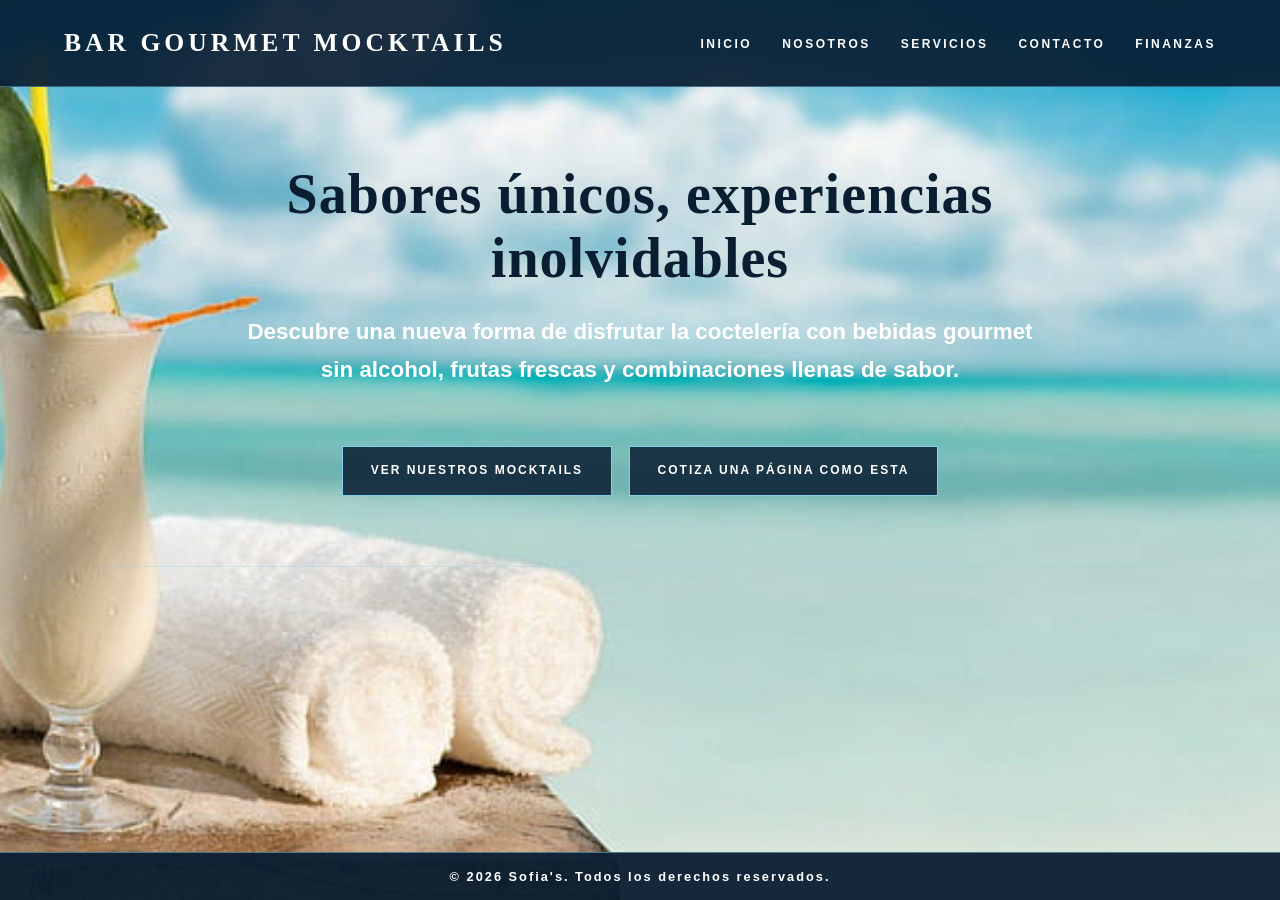
<file: index.html>
<!DOCTYPE html>
<html lang="es">

<head>
  <meta charset="UTF-8">
  <meta name="viewport" content="width=device-width, initial-scale=1.0">

  <title>Bar Gourmet Mocktails</title>

  <meta name="author" content="Isabella Bastidas">

  <meta
    name="description"
    content="Bar Gourmet Mocktails, bebidas gourmet sin alcohol."
  >

  <meta
    name="keywords"
    content="mocktails chile, tragos sin alcohol, bebidas gourmet, coctelería sin alcohol"
  >

  <link rel="stylesheet" href="css/styles.css">
</head>

<body>

  <header>

    <div id="barra-estado"></div>

    <h1>Bar Gourmet Mocktails</h1>

    <nav>
      <ul>
        <li><a href="index.html">Inicio</a></li>
        <li><a href="nosotros.html">Nosotros</a></li>
        <li><a href="servicios.html">Servicios</a></li>
        <li><a href="contacto.html">Contacto</a></li>
        <li><a href="finanzas.html">Finanzas</a></li>
      </ul>
    </nav>

  </header>


  <main>

    <section
      class="hero"
      style="
        text-align:center;
        padding:35px 20px 70px 20px;
      "
    >

      <h2
        style="
          color:#0a1e32;
          font-size:3.5rem;
          line-height:1.15;
          font-weight:800;
          max-width:950px;
          margin:0 auto 22px auto;
          text-align:center;
        "
      >
        Sabores únicos, experiencias inolvidables
      </h2>


      <p
        style="
          color:white;
          font-size:1.4rem;
          font-weight:700;
          line-height:1.7;
          max-width:800px;
          margin:0 auto 32px auto;
          text-align:center;
        "
      >
        Descubre una nueva forma de disfrutar la coctelería
        con bebidas gourmet sin alcohol, frutas frescas
        y combinaciones llenas de sabor.
      </p>


      <a
        href="servicios.html"
        class="btn-cta"
      >
        Ver nuestros Mocktails
      </a>

      <a
        href="finanzas.html"
        class="btn-cta"
        style="margin-left:12px;"
      >
        Cotiza una página como esta
      </a>

    </section>

  </main>


  <footer>

    <p>
      &copy; 2026 Sofia's.
      Todos los derechos reservados.
    </p>

  </footer>


  <script src="js/scripts.js"></script>

</body>

</html>
</file>
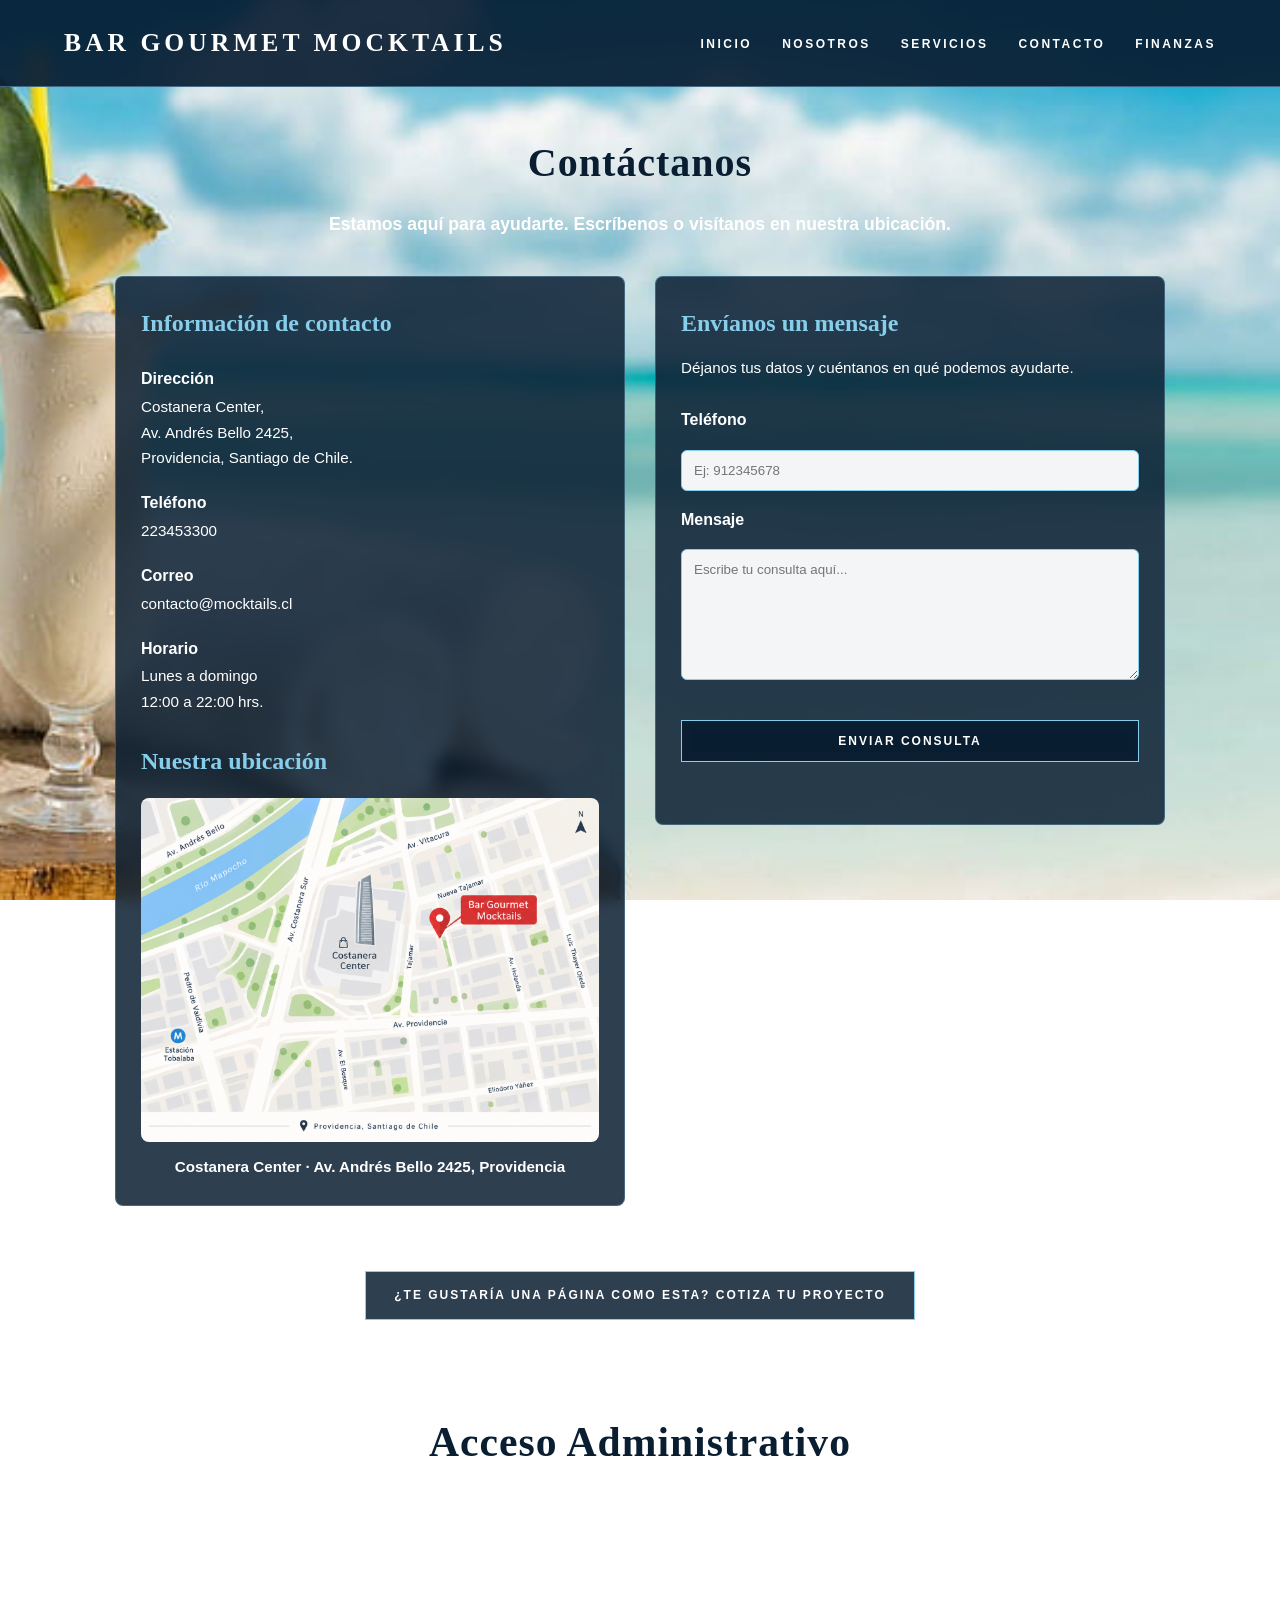
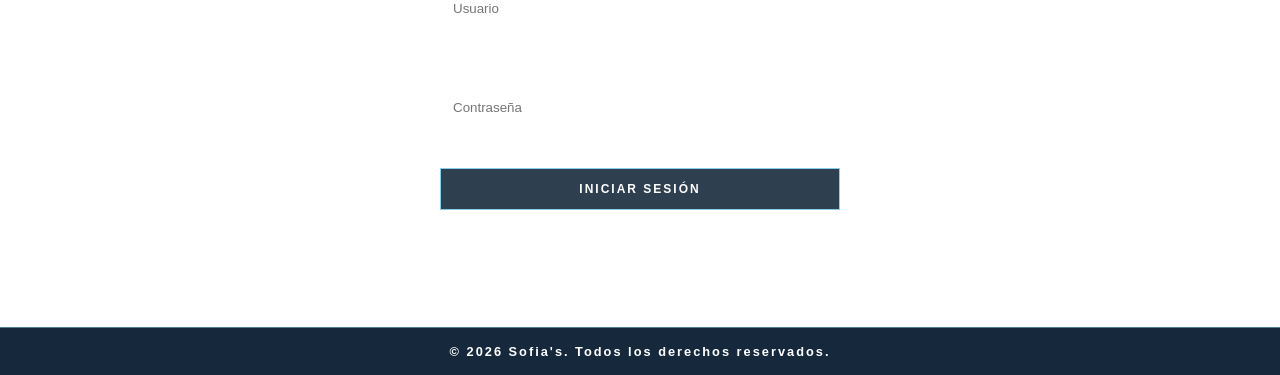
<file: contacto.html>
<!DOCTYPE html>
<html lang="es">

<head>
  <meta charset="UTF-8">
  <meta name="viewport" content="width=device-width, initial-scale=1.0">

  <title>Contacto - Bar Gourmet Mocktails</title>

  <meta name="author" content="Isabella Bastidas">

  <meta
    name="description"
    content="Contacto y acceso administrativo de Bar Gourmet Mocktails."
  >

  <meta
    name="keywords"
    content="contacto mocktails santiago, bar gourmet mocktails, mocktails providencia, coctelería sin alcohol"
  >

  <link rel="stylesheet" href="css/styles.css">
</head>

<body>

  <header>

    <div id="barra-estado"></div>

    <h1>Bar Gourmet Mocktails</h1>

    <nav>
      <ul>
        <li><a href="index.html">Inicio</a></li>
        <li><a href="nosotros.html">Nosotros</a></li>
        <li><a href="servicios.html">Servicios</a></li>
        <li><a href="contacto.html">Contacto</a></li>
        <li><a href="finanzas.html">Finanzas</a></li>
      </ul>
    </nav>

  </header>


  <main>


    <section id="seccion-contacto">

      <h2
        style="
          text-align:center;
          color:white;
          font-size:2.5rem;
          margin-bottom:10px;
        "
      >
        Contáctanos
      </h2>


      <p
        style="
          text-align:center;
          color:white;
          font-weight:600;
          font-size:1.1rem;
          max-width:700px;
          margin:0 auto 35px auto;
        "
      >
        Estamos aquí para ayudarte.
        Escríbenos o visítanos en nuestra ubicación.
      </p>


      <div
        style="
          display:grid;
          grid-template-columns:repeat(auto-fit, minmax(320px, 1fr));
          gap:30px;
          max-width:1050px;
          margin:0 auto;
          align-items:start;
        "
      >


        <article
          class="tarjeta"
          style="padding:25px;"
        >

          <h3
            style="
              color:#87CEEB;
              margin-bottom:20px;
            "
          >
            Información de contacto
          </h3>


          <div style="margin-bottom:18px;">
            <strong>Dirección</strong>

            <p>
              Costanera Center,<br>
              Av. Andrés Bello 2425,<br>
              Providencia, Santiago de Chile.
            </p>
          </div>


          <div style="margin-bottom:18px;">
            <strong>Teléfono</strong>
            <p>223453300</p>
          </div>


          <div style="margin-bottom:18px;">
            <strong>Correo</strong>
            <p>contacto@mocktails.cl</p>
          </div>


          <div style="margin-bottom:25px;">
            <strong>Horario</strong>

            <p>
              Lunes a domingo<br>
              12:00 a 22:00 hrs.
            </p>
          </div>


          <h3
            style="
              color:#87CEEB;
              margin-bottom:15px;
            "
          >
            Nuestra ubicación
          </h3>


          <img
            src="img/mapa-costanera.png"
            alt="Mapa de Bar Gourmet Mocktails"
            style="
              width:100%;
              display:block;
              border-radius:8px;
            "
          >


          <p
            style="
              margin-top:12px;
              text-align:center;
              font-weight:600;
            "
          >
            Costanera Center · Av. Andrés Bello 2425, Providencia
          </p>

        </article>



        <article
          class="tarjeta"
          style="padding:25px;"
        >

          <h3
            style="
              color:#87CEEB;
              margin-bottom:10px;
            "
          >
            Envíanos un mensaje
          </h3>


          <p style="margin-bottom:25px;">
            Déjanos tus datos y cuéntanos
            en qué podemos ayudarte.
          </p>


          <form
            id="contacto-form"
            style="
              display:flex;
              flex-direction:column;
              gap:15px;
            "
          >

            <label for="telefono">
              <strong>Teléfono</strong>
            </label>

            <input
              type="text"
              id="telefono"
              placeholder="Ej: 912345678"
              style="
                padding:12px;
                border-radius:6px;
              "
            >


            <label for="mensaje">
              <strong>Mensaje</strong>
            </label>

            <textarea
              id="mensaje"
              rows="7"
              placeholder="Escribe tu consulta aquí..."
              style="
                padding:12px;
                border-radius:6px;
                resize:vertical;
              "
            ></textarea>


            <button
              type="submit"
              class="btn-cta"
            >
              Enviar Consulta
            </button>


            <div
              id="error-msg"
              style="min-height:22px;"
            ></div>

          </form>

        </article>


      </div>

    </section>


    <section style="text-align:center; margin:10px 0 45px 0;">
      <a href="finanzas.html" class="btn-cta">
        ¿Te gustaría una página como esta? Cotiza tu proyecto
      </a>
    </section>


    <section
      id="seccion-login"
      style="
        margin-top:55px;
        padding-top:20px;
      "
    >

      <div
        style="
          max-width:480px;
          margin:0 auto;
          padding:10px 20px;
        "
      >

        <h2
          style="
            color:white;
            text-align:center;
            margin-bottom:10px;
          "
        >
          Acceso Administrativo
        </h2>


        <p
          style="
            text-align:center;
            margin-bottom:25px;
          "
        >
          Ingresa para revisar y gestionar
          las reservas de los clientes.
        </p>


        <form
          id="login-form"
          style="
            display:flex;
            flex-direction:column;
            gap:15px;
          "
        >

          <label for="user">
            <strong>Usuario</strong>
          </label>

          <input
            type="text"
            id="user"
            placeholder="Usuario"
            style="
              padding:12px;
              border-radius:6px;
            "
          >


          <label for="pass">
            <strong>Contraseña</strong>
          </label>

          <input
            type="password"
            id="pass"
            placeholder="Contraseña"
            style="
              padding:12px;
              border-radius:6px;
            "
          >


          <button
            type="submit"
            class="btn-cta"
          >
            Iniciar Sesión
          </button>


          <div
            id="error-login"
            style="min-height:22px;"
          ></div>

        </form>

      </div>

    </section>


    <section
      id="panel-admin"
      style="
        display:none;
        max-width:1200px;
        margin:40px auto;
      "
    ></section>


  </main>


  <footer>
    <p>&copy; 2026 Sofia's. Todos los derechos reservados.</p>
  </footer>


  <script src="js/scripts.js"></script>

</body>
</html>
</file>
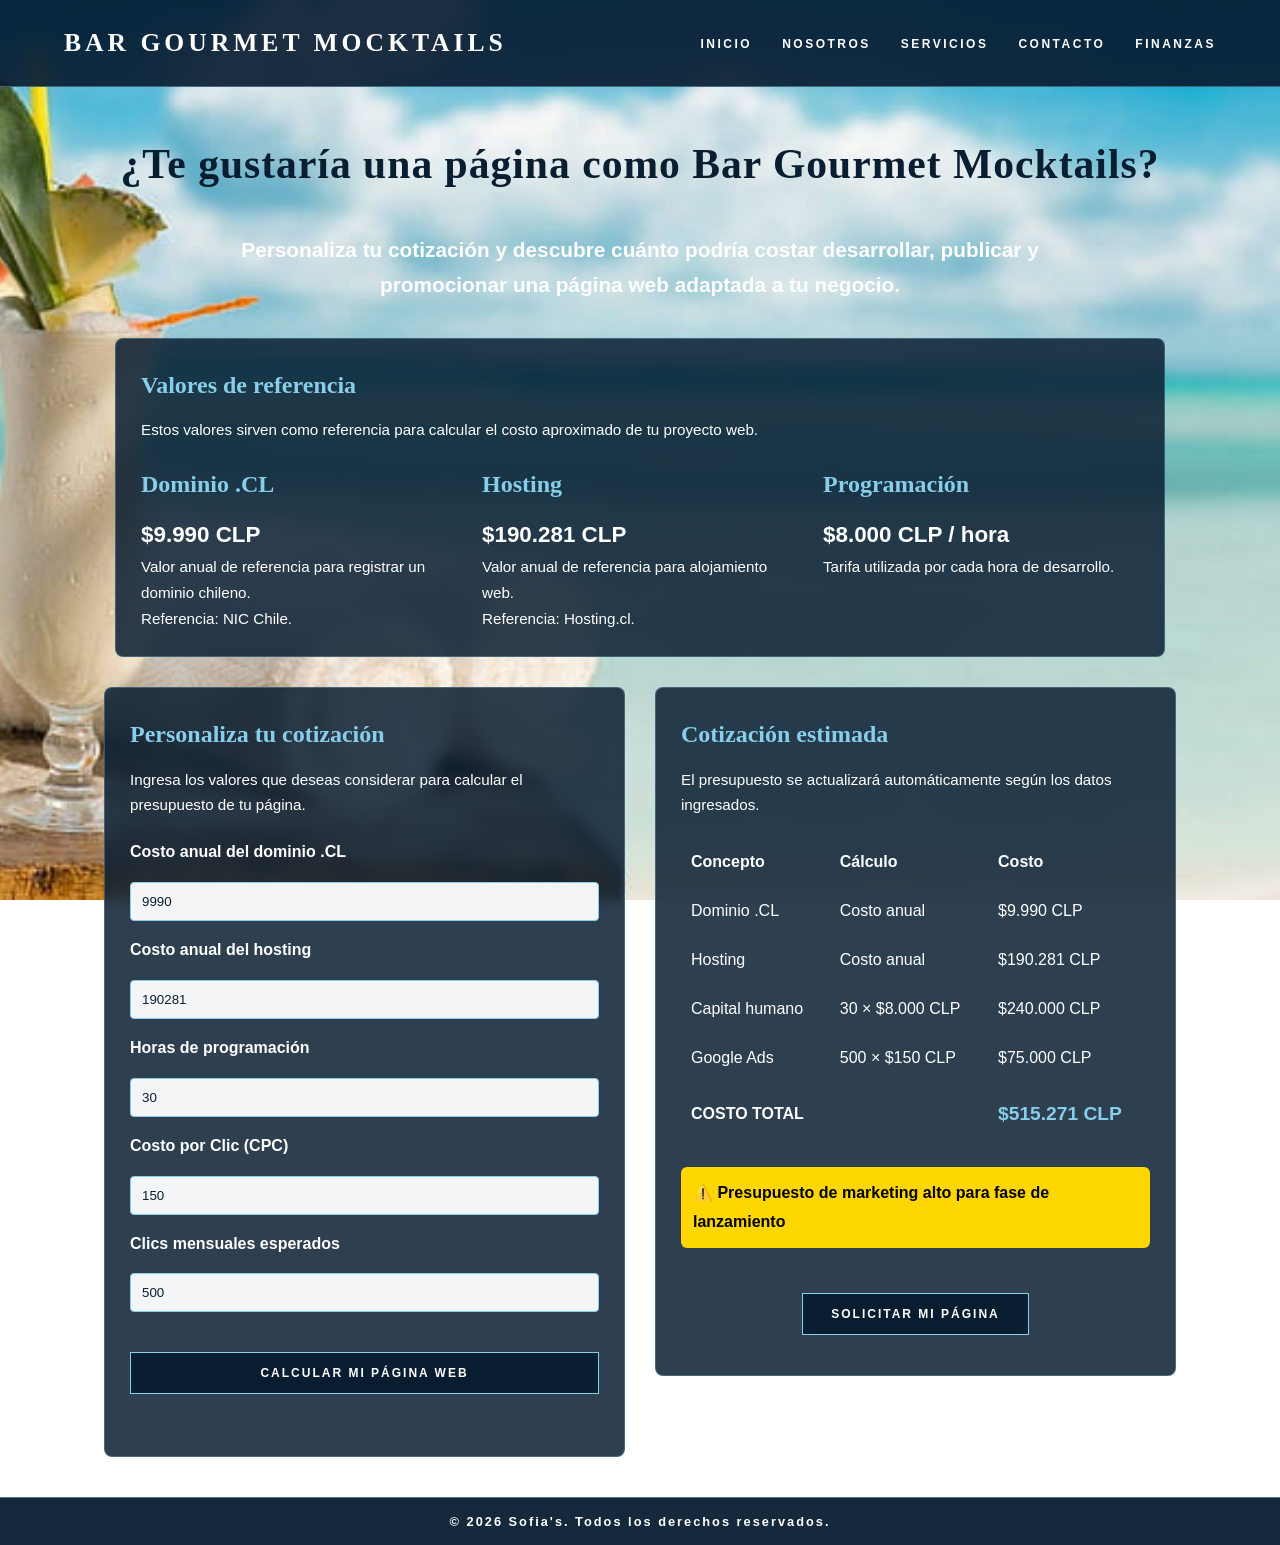
<file: finanzas.html>
<!DOCTYPE html>
<html lang="es">

<head>
  <meta charset="UTF-8">
  <meta name="viewport" content="width=device-width, initial-scale=1.0">

  <title>Finanzas - Bar Gourmet Mocktails</title>

  <meta name="author" content="Isabella Bastidas">

  <meta
    name="description"
    content="Cotiza una página web como Bar Gourmet Mocktails y calcula dominio, hosting, programación y Google Ads."
  >

  <meta
    name="keywords"
    content="página web, desarrollo web, dominio, hosting, Google Ads, mocktails chile"
  >

  <link rel="stylesheet" href="css/styles.css">
</head>

<body>

  <header>

    <div id="barra-estado"></div>

    <h1>Bar Gourmet Mocktails</h1>

    <nav>
      <ul>
        <li><a href="index.html">Inicio</a></li>
        <li><a href="nosotros.html">Nosotros</a></li>
        <li><a href="servicios.html">Servicios</a></li>
        <li><a href="contacto.html">Contacto</a></li>
        <li><a href="finanzas.html">Finanzas</a></li>
      </ul>
    </nav>

  </header>


  <main>

    <section>

      <h2>
        ¿Te gustaría una página como Bar Gourmet Mocktails?
      </h2>

      <p
        style="
          max-width:850px;
          margin:0 auto 35px auto;
          text-align:center;
          font-size:1.3rem;
          font-weight:700;
          line-height:1.7;
          color:white;
        "
      >
        Personaliza tu cotización y descubre cuánto podría costar
        desarrollar, publicar y promocionar una página web
        adaptada a tu negocio.
      </p>


      <article
        class="tarjeta"
        style="
          max-width:1050px;
          margin:0 auto 30px auto;
        "
      >

        <h3>
          Valores de referencia
        </h3>

        <p style="margin-bottom:20px;">
          Estos valores sirven como referencia para calcular
          el costo aproximado de tu proyecto web.
        </p>


        <div
          style="
            display:grid;
            grid-template-columns:repeat(auto-fit, minmax(200px, 1fr));
            gap:25px;
          "
        >

          <div>

            <h3>
              Dominio .CL
            </h3>

            <p
              style="
                font-size:1.4rem;
                font-weight:bold;
              "
            >
              $9.990 CLP
            </p>

            <p>
              Valor anual de referencia
              para registrar un dominio chileno.
            </p>

            <p>
              Referencia: NIC Chile.
            </p>

          </div>


          <div>

            <h3>
              Hosting
            </h3>

            <p
              style="
                font-size:1.4rem;
                font-weight:bold;
              "
            >
              $190.281 CLP
            </p>

            <p>
              Valor anual de referencia
              para alojamiento web.
            </p>

            <p>
              Referencia: Hosting.cl.
            </p>

          </div>


          <div>

            <h3>
              Programación
            </h3>

            <p
              style="
                font-size:1.4rem;
                font-weight:bold;
              "
            >
              $8.000 CLP / hora
            </p>

            <p>
              Tarifa utilizada por
              cada hora de desarrollo.
            </p>

          </div>

        </div>

      </article>


      <div
        style="
          display:grid;
          grid-template-columns:repeat(auto-fit, minmax(320px, 1fr));
          gap:30px;
          max-width:1100px;
          margin:0 auto;
          align-items:start;
        "
      >


        <article class="tarjeta">

          <h3>
            Personaliza tu cotización
          </h3>

          <p style="margin-bottom:20px;">
            Ingresa los valores que deseas considerar
            para calcular el presupuesto de tu página.
          </p>


          <form
            id="calc-form"
            style="
              display:flex;
              flex-direction:column;
              gap:15px;
            "
          >


            <label for="dominio">
              <strong>
                Costo anual del dominio .CL
              </strong>
            </label>

            <input
              type="number"
              id="dominio"
              value="9990"
              min="1"
            >


            <label for="hosting">
              <strong>
                Costo anual del hosting
              </strong>
            </label>

            <input
              type="number"
              id="hosting"
              value="190281"
              min="1"
            >


            <label for="horas">
              <strong>
                Horas de programación
              </strong>
            </label>

            <input
              type="number"
              id="horas"
              value="30"
              min="1"
            >


            <label for="cpc">
              <strong>
                Costo por Clic (CPC)
              </strong>
            </label>

            <input
              type="number"
              id="cpc"
              value="150"
              min="1"
            >


            <label for="clics">
              <strong>
                Clics mensuales esperados
              </strong>
            </label>

            <input
              type="number"
              id="clics"
              value="500"
              min="1"
            >


            <button
              type="submit"
              class="btn-cta"
            >
              Calcular mi Página Web
            </button>


            <div
              id="error-finanzas"
              style="min-height:22px;"
            ></div>

          </form>

        </article>


        <article class="tarjeta">

          <h3>
            Cotización estimada
          </h3>

          <p style="margin-bottom:20px;">
            El presupuesto se actualizará automáticamente
            según los datos ingresados.
          </p>


          <div style="overflow-x:auto;">

            <table
              style="
                width:100%;
                border-collapse:collapse;
                text-align:left;
              "
            >

              <thead>

                <tr>

                  <th style="padding:10px;">
                    Concepto
                  </th>

                  <th style="padding:10px;">
                    Cálculo
                  </th>

                  <th style="padding:10px;">
                    Costo
                  </th>

                </tr>

              </thead>


              <tbody>

                <tr>

                  <td style="padding:10px;">
                    Dominio .CL
                  </td>

                  <td style="padding:10px;">
                    Costo anual
                  </td>

                  <td
                    id="cot-dominio"
                    style="padding:10px;"
                  >
                    $9.990 CLP
                  </td>

                </tr>


                <tr>

                  <td style="padding:10px;">
                    Hosting
                  </td>

                  <td style="padding:10px;">
                    Costo anual
                  </td>

                  <td
                    id="cot-hosting"
                    style="padding:10px;"
                  >
                    $190.281 CLP
                  </td>

                </tr>


                <tr>

                  <td style="padding:10px;">
                    Capital humano
                  </td>

                  <td
                    id="calculo-programacion"
                    style="padding:10px;"
                  >
                    30 × $8.000
                  </td>

                  <td
                    id="cot-programacion"
                    style="padding:10px;"
                  >
                    $240.000 CLP
                  </td>

                </tr>


                <tr>

                  <td style="padding:10px;">
                    Google Ads
                  </td>

                  <td
                    id="calculo-ads"
                    style="padding:10px;"
                  >
                    500 × $150
                  </td>

                  <td
                    id="cot-ads"
                    style="padding:10px;"
                  >
                    $75.000 CLP
                  </td>

                </tr>

              </tbody>


              <tfoot>

                <tr>

                  <td
                    colspan="2"
                    style="
                      padding:15px 10px;
                      font-weight:bold;
                    "
                  >
                    COSTO TOTAL
                  </td>

                  <td
                    id="total-proyecto"
                    style="
                      padding:15px 10px;
                      color:#87CEEB;
                      font-size:1.2rem;
                      font-weight:bold;
                    "
                  >
                    $515.271 CLP
                  </td>

                </tr>

              </tfoot>

            </table>

          </div>


          <div
            id="advertencia-ads"
            style="margin-top:20px;"
          ></div>


          <div
            style="
              text-align:center;
              margin-top:20px;
            "
          >

            <button
              type="button"
              id="btn-adquirir-campana"
              class="btn-cta"
            >
              Solicitar mi Página
            </button>


            <div
              id="mensaje-campana"
              style="
                margin-top:15px;
                font-weight:bold;
              "
            ></div>

          </div>

        </article>

      </div>

    </section>

  </main>


  <footer>

    <p>
      &copy; 2026 Sofia's.
      Todos los derechos reservados.
    </p>

  </footer>


  <script src="js/scripts.js"></script>

</body>

</html>
</file>
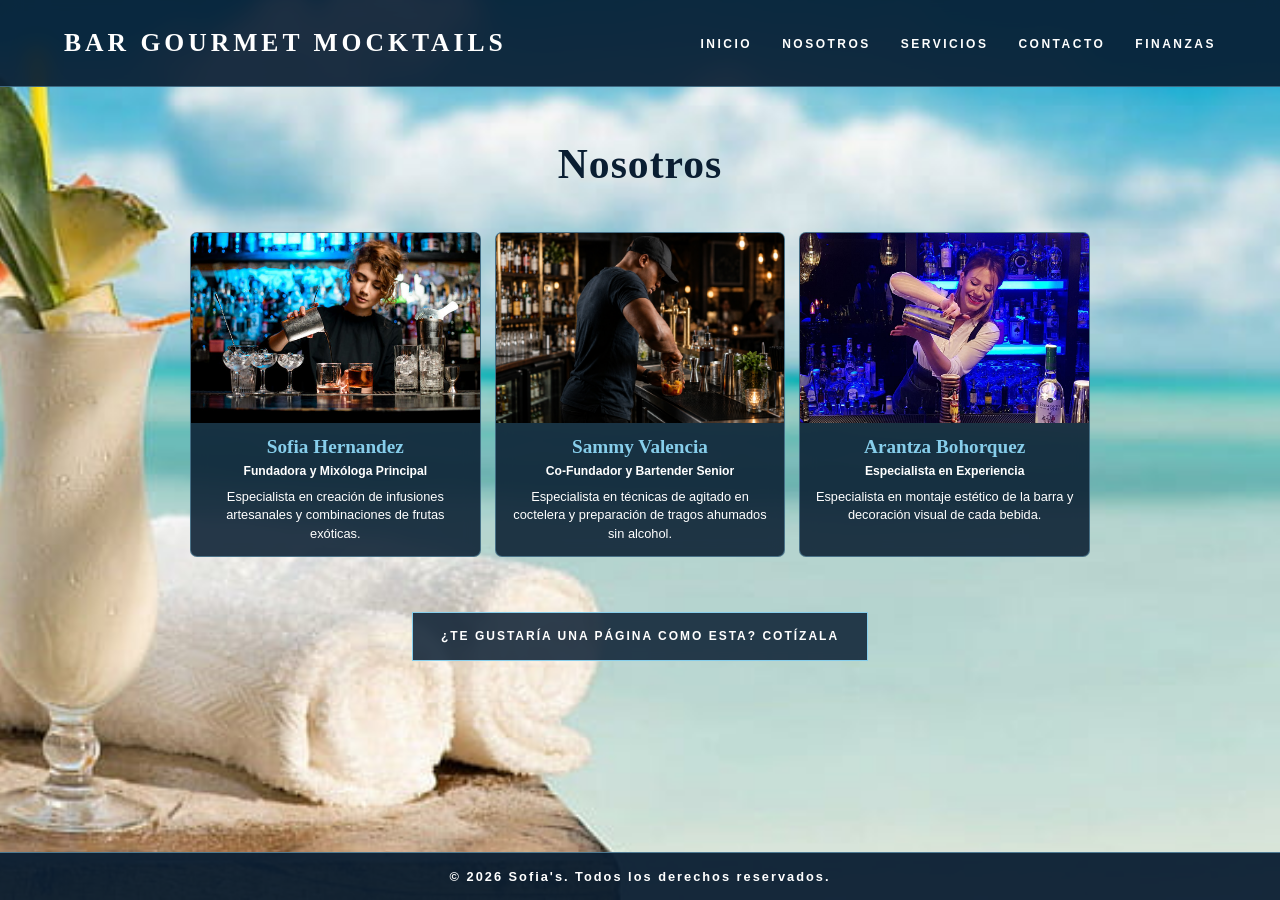
<file: nosotros.html>
<!DOCTYPE html>
<html lang="es">

<head>

  <meta charset="UTF-8">

  <meta
    name="viewport"
    content="width=device-width, initial-scale=1.0"
  >

  <title>Nosotros - Bar Gourmet Mocktails</title>

  <meta
    name="author"
    content="Isabella Bastidas"
  >

  <meta
    name="description"
    content="Conoce al equipo de Bar Gourmet Mocktails."
  >

  <meta
    name="keywords"
    content="equipo mocktails chile, bar gourmet mocktails, coctelería sin alcohol, bebidas gourmet"
  >

  <link
    rel="stylesheet"
    href="css/styles.css"
  >

</head>


<body>


  <header>

    <div id="barra-estado"></div>

    <h1>Bar Gourmet Mocktails</h1>


    <nav>

      <ul>

        <li>
          <a href="index.html">
            Inicio
          </a>
        </li>

        <li>
          <a href="nosotros.html">
            Nosotros
          </a>
        </li>

        <li>
          <a href="servicios.html">
            Servicios
          </a>
        </li>

        <li>
          <a href="contacto.html">
            Contacto
          </a>
        </li>

        <li>
          <a href="finanzas.html">
            Finanzas
          </a>
        </li>

      </ul>

    </nav>

  </header>



  <main>


    <section>

      <h2>
        Nosotros
      </h2>


      <!--
        Todo el contenido del equipo
        se genera desde JavaScript.
      -->

      <div id="equipo-container"></div>

      <div style="text-align:center; margin-top:30px;">
        <a href="finanzas.html" class="btn-cta">
          ¿Te gustaría una página como esta? Cotízala
        </a>
      </div>

    </section>


  </main>



  <footer>

    <p>
      &copy; 2026 Sofia's.
      Todos los derechos reservados.
    </p>

  </footer>


  <script src="js/scripts.js"></script>


</body>

</html>
</file>
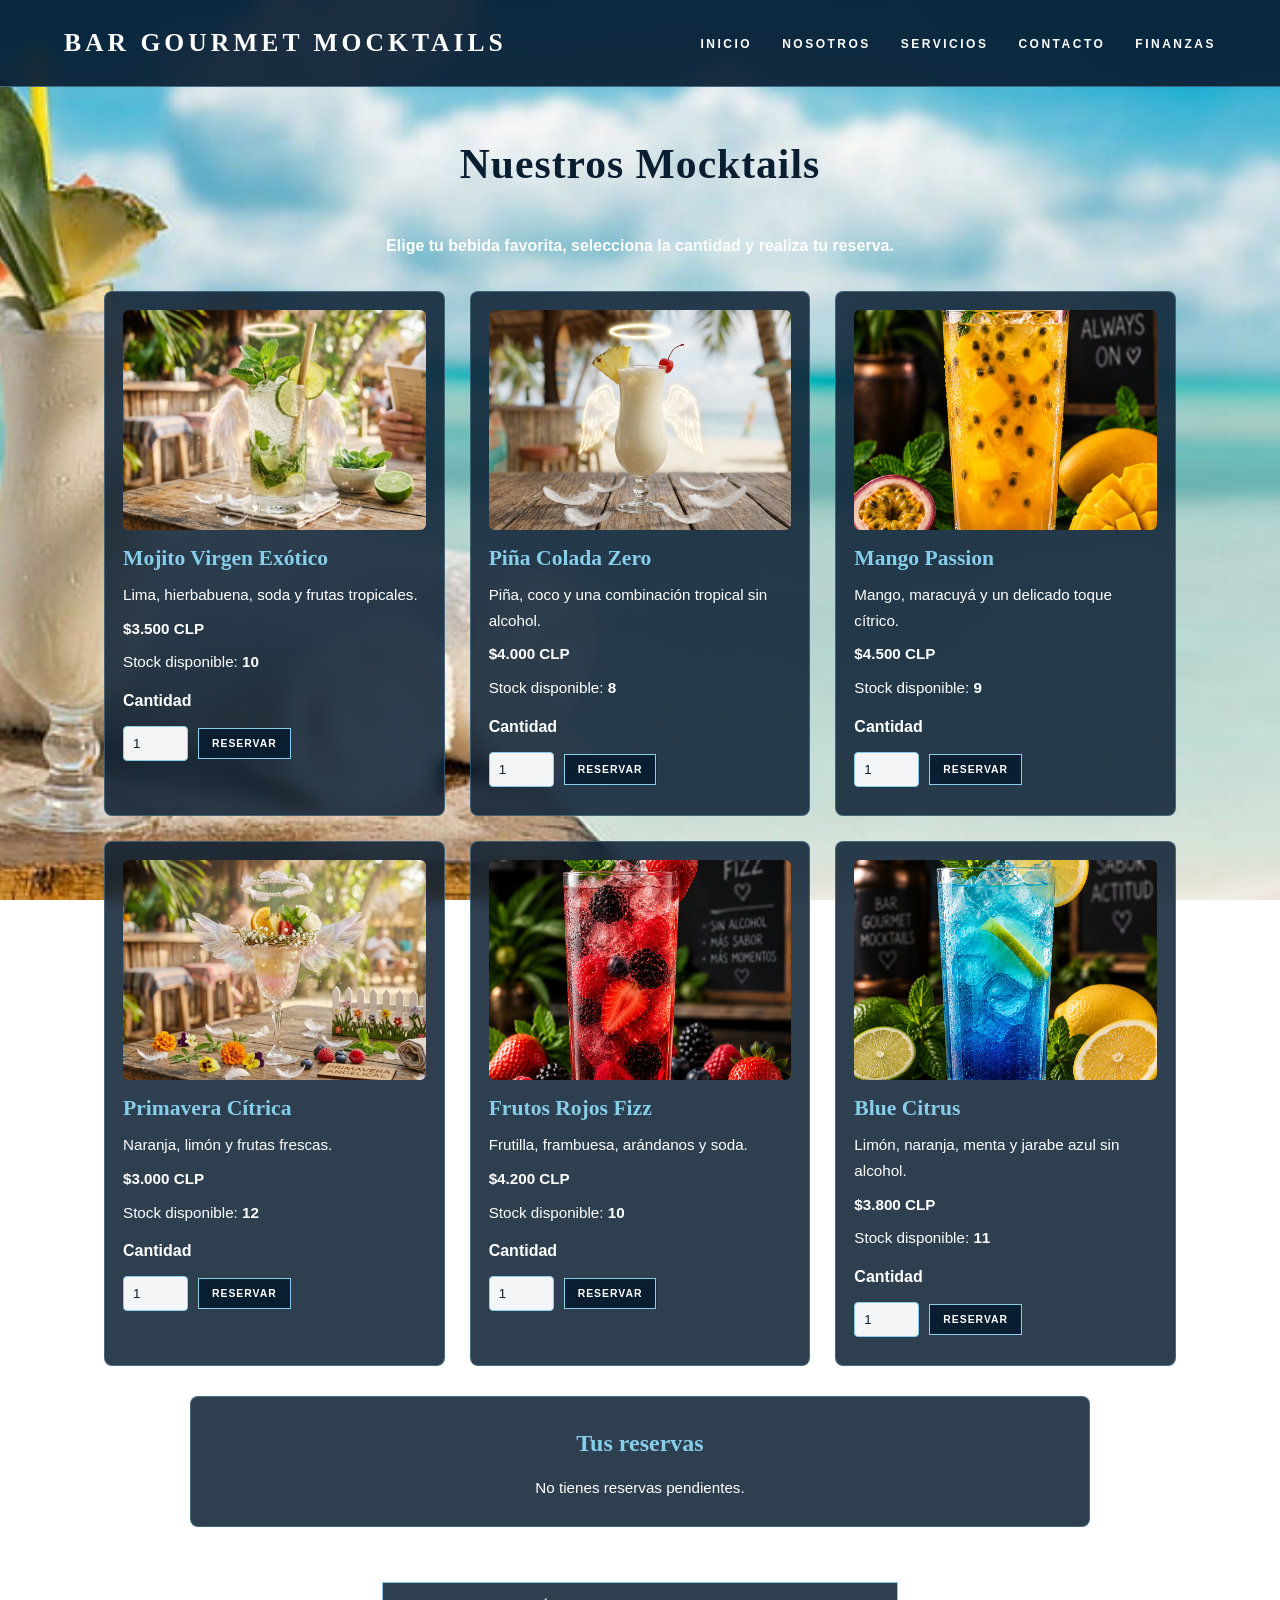
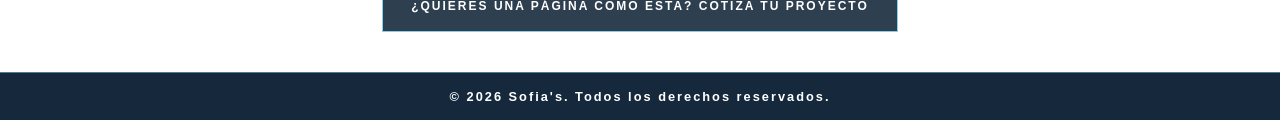
<file: servicios.html>
<!DOCTYPE html>
<html lang="es">

<head>

  <meta charset="UTF-8">

  <meta
    name="viewport"
    content="width=device-width, initial-scale=1.0"
  >

  <title>Servicios - Bar Gourmet Mocktails</title>

  <meta
    name="author"
    content="Isabella Bastidas"
  >

  <meta
    name="description"
    content="Catálogo de mocktails gourmet sin alcohol."
  >

  <meta
    name="keywords"
    content="mocktails chile, carta mocktails, bebidas sin alcohol, reservas mocktails santiago"
  >

  <link
    rel="stylesheet"
    href="css/styles.css"
  >

</head>


<body>


  <header>

    <div id="barra-estado"></div>

    <h1>Bar Gourmet Mocktails</h1>

    <nav>

      <ul>

        <li><a href="index.html">Inicio</a></li>
        <li><a href="nosotros.html">Nosotros</a></li>
        <li><a href="servicios.html">Servicios</a></li>
        <li><a href="contacto.html">Contacto</a></li>
        <li><a href="finanzas.html">Finanzas</a></li>

      </ul>

    </nav>

  </header>


  <main>


    <section>


      <h2>
        Nuestros Mocktails
      </h2>


      <p
        style="
          text-align:center;
          margin-bottom:30px;
          font-weight:600;
        "
      >
        Elige tu bebida favorita,
        selecciona la cantidad y realiza tu reserva.
      </p>


      <div id="catalogo-container"></div>


      <div
        id="resumen-reservas"
        style="
          max-width:900px;
          margin:30px auto;
          text-align:center;
        "
      ></div>


      <div style="text-align:center; margin-top:30px;">
        <a href="finanzas.html" class="btn-cta">
          ¿Quieres una página como esta? Cotiza tu proyecto
        </a>
      </div>


    </section>


  </main>


  <footer>
    <p>&copy; 2026 Sofia's. Todos los derechos reservados.</p>
  </footer>


  <script src="js/scripts.js"></script>

</body>

</html>
</file>
<file: css/styles.css>
/* =========================
   GENERAL
========================= */

* {
  box-sizing: border-box;
  margin: 0;
  padding: 0;
}

html {
  width: 100%;
  overflow-y: scroll;
}

body {
  width: 100%;
  min-height: 100vh;

  display: flex;
  flex-direction: column;

  font-family: "Montserrat", sans-serif;

  color: #ffffff;

  line-height: 1.8;

  background:
    url("../img/hot-exotic-cocktails-wallpaper-preview.jpg")
    no-repeat
    center
    center
    fixed;

  background-size: cover;

  -webkit-font-smoothing:
    antialiased;
}


/* =========================
   HEADER
========================= */

header {
  width: 100%;

  padding: 20px 5%;

  display: flex;
  justify-content: space-between;
  align-items: center;

  background-color:
    rgba(10, 30, 50, 0.92);

  backdrop-filter:
    blur(10px);

  border-bottom:
    1px solid
    rgba(135, 206, 235, 0.4);

  position: relative;
}


/* =========================
   BARRA DE ESTADO
========================= */

#barra-estado {
  position: fixed;

  top: 85px;
  right: 20px;

  z-index: 1000;

  padding: 8px 15px;

  background-color:
    rgba(10, 30, 50, 0.95);

  border-radius: 6px;

  font-size: 0.8rem;

  backdrop-filter:
    blur(8px);
}

#barra-estado:empty {
  display: none;
}


/* =========================
   TÍTULO PRINCIPAL
========================= */

h1 {
  margin: 0;

  color: #ffffff;

  font-family:
    "Playfair Display",
    serif;

  font-size: 1.6rem;
  font-weight: 700;

  letter-spacing: 4px;

  text-transform: uppercase;

  text-align: left;

  white-space: nowrap;
}


/* =========================
   NAVEGACIÓN
========================= */

nav {
  display: flex;

  justify-content: flex-end;
}

nav ul {
  margin: 0;
  padding: 0;

  display: flex;
  align-items: center;

  gap: 30px;

  list-style: none;
}

nav ul li a {
  color: #ffffff;

  text-decoration: none;

  font-size: 0.75rem;
  font-weight: 600;

  text-transform: uppercase;

  letter-spacing: 2.5px;

  white-space: nowrap;

  transition:
    color 0.3s ease;
}

nav ul li a:hover {
  color: #87CEEB;
}


/* =========================
   CONTENIDO
========================= */

main {
  width: 100%;
  max-width: 1200px;

  margin: 40px auto 0 auto;

  padding: 0 5%;

  flex: 1;
}

section {
  width: 100%;

  margin-bottom: 40px;

  padding: 0;

  background-color:
    transparent;
}


/* =========================
   TÍTULOS
========================= */

h2 {
  margin-bottom: 30px;

  color: #0a1e32;

  font-family:
    "Playfair Display",
    serif;

  font-size: 2.6rem;
  font-weight: 700;

  letter-spacing: 1px;

  text-align: center;
}


/* =========================
   HERO
========================= */

.hero {
  padding: 55px 0 80px 0;

  text-align: center;

  border-bottom:
    1px solid
    rgba(135, 206, 235, 0.3);
}

.hero h2 {
  color: #0a1e32;

  font-size: 4.5rem;

  font-weight: 700;

  line-height: 1.1;

  margin-bottom: 25px;
}

.hero p {
  max-width: 650px;

  margin: 0 auto;

  color: #ffffff;

  font-size: 1.25rem;

  font-weight: 700;
}


/* =========================
   BOTONES GENERALES
========================= */

.btn-cta {
  display: inline-block;

  margin-top: 25px;

  padding: 13px 28px;

  background-color:
    rgba(10, 30, 50, 0.85);

  color: #ffffff;

  border:
    1px solid #87CEEB;

  text-decoration: none;

  font-family: inherit;

  font-size: 0.75rem;

  font-weight: 600;

  letter-spacing: 2px;

  text-transform: uppercase;

  cursor: pointer;

  backdrop-filter:
    blur(4px);

  transition:
    background-color 0.3s ease,
    color 0.3s ease;
}

.btn-cta:hover {
  background-color:
    #87CEEB;

  color: #0a1e32;
}


/* =========================
   TARJETAS
========================= */

.tarjeta {
  padding: 25px;

  background-color:
    rgba(10, 30, 50, 0.85);

  border:
    1px solid
    rgba(135, 206, 235, 0.3);

  border-radius: 8px;

  backdrop-filter:
    blur(8px);
}

.tarjeta:hover {
  border-color:
    rgba(135, 206, 235, 0.5);
}

.tarjeta h3 {
  margin-bottom: 10px;

  color: #87CEEB;

  font-family:
    "Playfair Display",
    serif;

  font-size: 1.5rem;

  font-weight: 600;
}

.tarjeta p {
  color: #ffffff;

  font-size: 0.95rem;

  line-height: 1.7;
}


/* =========================
   NOSOTROS
========================= */

#equipo-container {
  width: 100%;
  max-width: 900px;

  margin:
    0 auto 30px auto;

  display: grid;

  grid-template-columns:
    repeat(3, 1fr);

  gap: 14px;

  align-items: stretch;
}

.integrante-card {
  width: 100%;

  padding: 0;

  display: flex;

  flex-direction: column;

  overflow: hidden;

  background-color:
    rgba(10, 30, 50, 0.88);

  border:
    1px solid
    rgba(135, 206, 235, 0.4);

  border-radius: 7px;
}

.integrante-foto {
  width: 100%;

  height: 190px;

  display: block;

  object-fit: cover;

  margin: 0;
}

.integrante-info {
  padding: 12px 14px;

  text-align: center;

  flex: 1;
}

.integrante-info h3 {
  margin-bottom: 3px;

  color: #87CEEB;

  font-family:
    "Playfair Display",
    serif;

  font-size: 1.2rem;

  line-height: 1.3;
}

.integrante-info h4 {
  margin-bottom: 8px;

  color: #ffffff;

  font-size: 0.76rem;

  font-weight: 600;

  line-height: 1.4;
}

.integrante-info p {
  margin: 0;

  color: #ffffff;

  font-size: 0.8rem;

  line-height: 1.45;
}


/* =========================
   SERVICIOS
========================= */

#catalogo-container {
  width: 100%;

  display: grid;

  grid-template-columns:
    repeat(3, minmax(0, 1fr));

  gap: 25px;

  align-items: stretch;
}

#catalogo-container .tarjeta {
  width: 100%;

  padding: 18px;

  display: flex;

  flex-direction: column;

  overflow: hidden;
}


/* =========================
   IMAGEN PRODUCTO
========================= */

.producto-imagen {
  width: 100%;
}

.producto-imagen img {
  width: 100%;

  height: 220px;

  display: block;

  object-fit: cover;

  margin:
    0 0 15px 0;

  border-radius: 6px;
}


/* =========================
   INFORMACIÓN PRODUCTO
========================= */

.producto-info {
  width: 100%;

  display: flex;

  flex-direction: column;

  flex: 1;
}

.producto-info h3 {
  margin-bottom: 10px;

  color: #87CEEB;

  font-family:
    "Playfair Display",
    serif;

  font-size: 1.35rem;

  line-height: 1.25;
}

.producto-info p {
  margin-bottom: 8px;
}

.producto-info label {
  margin-top: 4px;
}

.producto-acciones {
  margin-top: 10px;

  display: flex;

  align-items: center;

  gap: 10px;

  flex-wrap: wrap;
}

.producto-acciones input {
  width: 65px;

  padding: 9px;

  background-color:
    rgba(255, 255, 255, 0.95);

  color: #0a1e32;

  border:
    1px solid #87CEEB;

  border-radius: 4px;
}

.producto-acciones .btn-cta {
  margin-top: 0;

  padding: 9px 13px;

  font-size: 0.65rem;

  letter-spacing: 1px;
}

.mensaje-producto {
  margin-top: 10px;

  font-weight: bold;
}


/* =========================
   RESERVAS DEL CLIENTE
========================= */

#resumen-reservas {
  width: 100%;
  max-width: 900px;

  margin:
    35px auto 0 auto;

  text-align: center;
}

.lista-reservas-cliente {
  width: 100%;

  margin-top: 20px;

  display: flex;

  flex-direction: column;

  gap: 12px;
}

.reserva-cliente {
  width: 100%;

  padding: 15px;

  display: flex;

  justify-content:
    space-between;

  align-items: center;

  gap: 20px;

  text-align: left;

  background-color:
    rgba(255, 255, 255, 0.06);

  border:
    1px solid
    rgba(135, 206, 235, 0.3);

  border-radius: 6px;
}

.reserva-cliente-info {
  flex: 1;
}

.reserva-cliente-info h4 {
  margin-bottom: 5px;

  color: #87CEEB;

  font-size: 1.05rem;
}

.reserva-cliente-info p {
  margin: 2px 0;

  color: #ffffff;
}

.codigo-reserva {
  color:
    #87CEEB !important;

  font-size: 0.82rem !important;
}

.estado-pendiente {
  color:
    #FFD700 !important;

  font-weight: bold;
}

.texto-reservas {
  margin-bottom: 10px;
}

.btn-cancelar-reserva-cliente {
  padding: 10px 15px;

  background-color:
    rgba(10, 30, 50, 0.9);

  color: #ffffff;

  border:
    1px solid #ff4d4d;

  border-radius: 5px;

  font-family: inherit;

  font-size: 0.8rem;

  font-weight: 600;

  cursor: pointer;

  white-space: nowrap;

  transition:
    background-color 0.3s ease,
    color 0.3s ease;
}

.btn-cancelar-reserva-cliente:hover {
  background-color:
    #ff4d4d;

  color: #ffffff;
}


/* =========================
   CONTACTO
========================= */

#seccion-contacto h2,
#seccion-login h2,
#panel-admin h2 {
  color:
    #0a1e32 !important;

  font-family:
    "Playfair Display",
    serif;

  font-weight: 700;

  text-align: center;
}

#contacto-form {
  width: 100%;
  max-width: 500px;

  margin: 0 auto;

  display: flex;

  flex-direction: column;

  gap: 15px;
}

#contacto-form input,
#contacto-form textarea {
  width: 100%;

  padding: 12px;

  color: #0a1e32;

  background-color:
    rgba(255, 255, 255, 0.95);

  border:
    1px solid #87CEEB;

  border-radius: 4px;

  font-family: inherit;
}

#contacto-form textarea {
  resize: vertical;
}


/* =========================
   LOGIN
========================= */

#seccion-login {
  width: 100%;

  margin-top: 45px;

  padding:
    10px 0 30px 0;

  border: none;

  background: transparent;

  box-shadow: none;
}

#login-form {
  width: 100%;
  max-width: 400px;

  margin: 0 auto;

  display: flex;

  flex-direction: column;

  gap: 15px;

  border: none;

  background: transparent;

  box-shadow: none;
}

#login-form input {
  width: 100%;

  padding: 12px;

  color: #0a1e32;

  background-color:
    rgba(255, 255, 255, 0.95);

  border:
    1px solid
    rgba(255, 255, 255, 0.5);

  border-radius: 4px;
}


/* =========================
   PANEL ADMIN
========================= */

#panel-admin {
  width: 100%;
  max-width: 1200px;

  margin: 30px auto;
}

.texto-centro {
  margin-bottom: 25px;

  text-align: center;
}

.acciones-admin {
  margin-top: 25px;

  text-align: center;
}

.resumen-admin {
  margin: 20px 0;

  display: grid;

  grid-template-columns:
    repeat(
      auto-fit,
      minmax(140px, 1fr)
    );

  gap: 15px;
}

.resumen-admin > div {
  padding: 12px;

  text-align: center;

  background-color:
    rgba(255, 255, 255, 0.05);

  border-radius: 5px;
}

.resumen-admin p {
  margin-top: 4px;

  font-size: 1.1rem;

  font-weight: bold;
}

.tabla-responsive {
  width: 100%;

  overflow-x: auto;
}

#panel-admin table {
  width: 100%;

  border-collapse: collapse;
}

#panel-admin th {
  color: #87CEEB;

  border-bottom:
    1px solid
    rgba(135, 206, 235, 0.5);
}

#panel-admin th,
#panel-admin td {
  padding: 10px;

  text-align: left;

  vertical-align: middle;
}

#panel-admin tbody tr {
  border-bottom:
    1px solid
    rgba(255, 255, 255, 0.08);
}

.estado-admin {
  min-width: 130px;
}

.estado-pendiente-admin {
  color: #FFD700;
}

.botones-estado {
  margin-top: 7px;

  display: flex;

  flex-wrap: wrap;

  gap: 5px;
}

.btn-completar,
.btn-cancelar {
  padding: 7px 10px;

  border:
    1px solid #87CEEB;

  background-color:
    rgba(10, 30, 50, 0.9);

  color: #ffffff;

  font-family: inherit;

  font-size: 0.72rem;

  cursor: pointer;

  border-radius: 4px;
}

.btn-completar:hover {
  background-color:
    #87CEEB;

  color: #0a1e32;
}

.btn-cancelar {
  border-color: #ff4d4d;
}

.btn-cancelar:hover {
  background-color:
    #ff4d4d;

  color: #ffffff;
}


/* =========================
   NOTIFICACIÓN RESERVA
========================= */

#notificacion-reserva-cliente {
  position: fixed;

  top: 25px;
  left: 50%;

  transform:
    translateX(-50%);

  width:
    calc(100% - 40px);

  max-width: 680px;

  z-index: 9999;

  animation:
    aparecerNotificacion
    0.4s ease;
}

.notificacion-reserva-contenido {
  padding: 20px;

  display: flex;

  align-items: center;

  gap: 18px;

  background-color:
    rgba(10, 30, 50, 0.98);

  border:
    2px solid #32CD32;

  border-radius: 10px;

  box-shadow:
    0 10px 35px
    rgba(0, 0, 0, 0.35);
}

.notificacion-icono {
  width: 55px;
  height: 55px;

  display: flex;

  justify-content: center;
  align-items: center;

  flex-shrink: 0;

  background-color: #32CD32;

  color: #ffffff;

  border-radius: 50%;

  font-size: 2rem;

  font-weight: bold;
}

.notificacion-texto {
  flex: 1;
}

.notificacion-texto h3 {
  margin-bottom: 5px;

  color: #32CD32;

  font-family:
    "Playfair Display",
    serif;
}

.notificacion-texto p {
  color: #ffffff;
}

.notificacion-codigo {
  margin-top: 4px;

  color:
    #87CEEB !important;

  font-size:
    0.85rem !important;
}

#cerrar-notificacion-reserva {
  padding: 10px 15px;

  background-color:
    transparent;

  color: #ffffff;

  border:
    1px solid #32CD32;

  border-radius: 5px;

  font-family: inherit;

  font-weight: bold;

  cursor: pointer;
}

#cerrar-notificacion-reserva:hover {
  background-color:
    #32CD32;

  color: #0a1e32;
}

@keyframes aparecerNotificacion {

  from {
    opacity: 0;

    transform:
      translate(-50%, -25px);
  }

  to {
    opacity: 1;

    transform:
      translate(-50%, 0);
  }
}


/* =========================
   FINANZAS
========================= */

#calc-form input {
  width: 100%;

  padding: 11px;

  background-color:
    rgba(255, 255, 255, 0.95);

  color: #0a1e32;

  border:
    1px solid #87CEEB;

  border-radius: 4px;
}

#calc-form label {
  color: #ffffff;
}

#resultado-total {
  margin-top: 10px;
}

#advertencia-ads {
  margin-top: 15px;
}

.advertencia-ads {
  padding: 12px;

  border-radius: 6px;
}

.advertencia-ads.alta {
  background-color:
    #FFD700;

  color: #000000;

  font-weight: bold;
}

.advertencia-ads.normal {
  background-color:
    transparent;

  color: #87CEEB;
}


/* =========================
   FOOTER
========================= */

footer {
  width: 100%;

  margin:
    0 !important;

  padding:
    0 !important;

  background-color:
    rgba(10, 30, 50, 0.95);

  border-top:
    1px solid
    rgba(135, 206, 235, 0.5);

  text-align: center;

  color: #ffffff;

  font-size: 0.8rem;

  font-weight: 600;

  letter-spacing: 2px;
}

footer p {
  margin:
    0 !important;

  padding:
    12px 0 !important;
}


/* =========================
   TABLET
========================= */

@media (max-width: 950px) {

  header {
    padding: 15px;

    flex-direction: column;

    align-items: center;

    gap: 15px;
  }

  h1 {
    text-align: center;

    font-size: 1.3rem;

    letter-spacing: 3px;
  }

  nav {
    justify-content: center;
  }

  nav ul {
    justify-content: center;

    flex-wrap: wrap;

    gap: 18px;
  }

  #barra-estado {
    position: static;

    order: 3;

    width: 100%;

    text-align: center;
  }

  #catalogo-container {
    grid-template-columns:
      repeat(2, minmax(0, 1fr));
  }

  #equipo-container {
    max-width: 620px;

    grid-template-columns:
      repeat(2, 1fr);

    gap: 14px;
  }

  .integrante-foto {
    height: 185px;
  }
}


/* =========================
   MÓVIL
========================= */

@media (max-width: 600px) {

  main {
    margin-top: 25px;

    padding: 0 4%;
  }

  h2 {
    font-size: 2rem;
  }

  .hero {
    padding:
      40px 0 60px 0;
  }

  .hero h2 {
    font-size: 2.5rem;
  }

  .hero p {
    font-size: 1rem;
  }

  .btn-cta {
    width: 100%;

    display: block;

    text-align: center;
  }

  #catalogo-container {
    grid-template-columns:
      1fr;
  }

  .producto-imagen img {
    height: 250px;
  }

  .producto-acciones .btn-cta {
    width: auto;

    display: inline-block;
  }

  #equipo-container {
    max-width: 300px;

    grid-template-columns:
      1fr;

    gap: 14px;
  }

  .integrante-foto {
    height: 190px;
  }

  .integrante-info {
    padding: 11px 12px;
  }

  .integrante-info h3 {
    font-size: 1.15rem;
  }

  .integrante-info h4 {
    font-size: 0.74rem;
  }

  .integrante-info p {
    font-size: 0.78rem;
  }

  .reserva-cliente {
    flex-direction: column;

    align-items: stretch;

    text-align: center;
  }

  .btn-cancelar-reserva-cliente {
    width: 100%;
  }

  #panel-admin {
    overflow-x: auto;
  }

  .botones-estado {
    flex-direction: column;
  }

  .btn-completar,
  .btn-cancelar {
    width: 100%;
  }

  .notificacion-reserva-contenido {
    flex-direction: column;

    text-align: center;
  }

  #cerrar-notificacion-reserva {
    width: 100%;
  }

}
</file>
